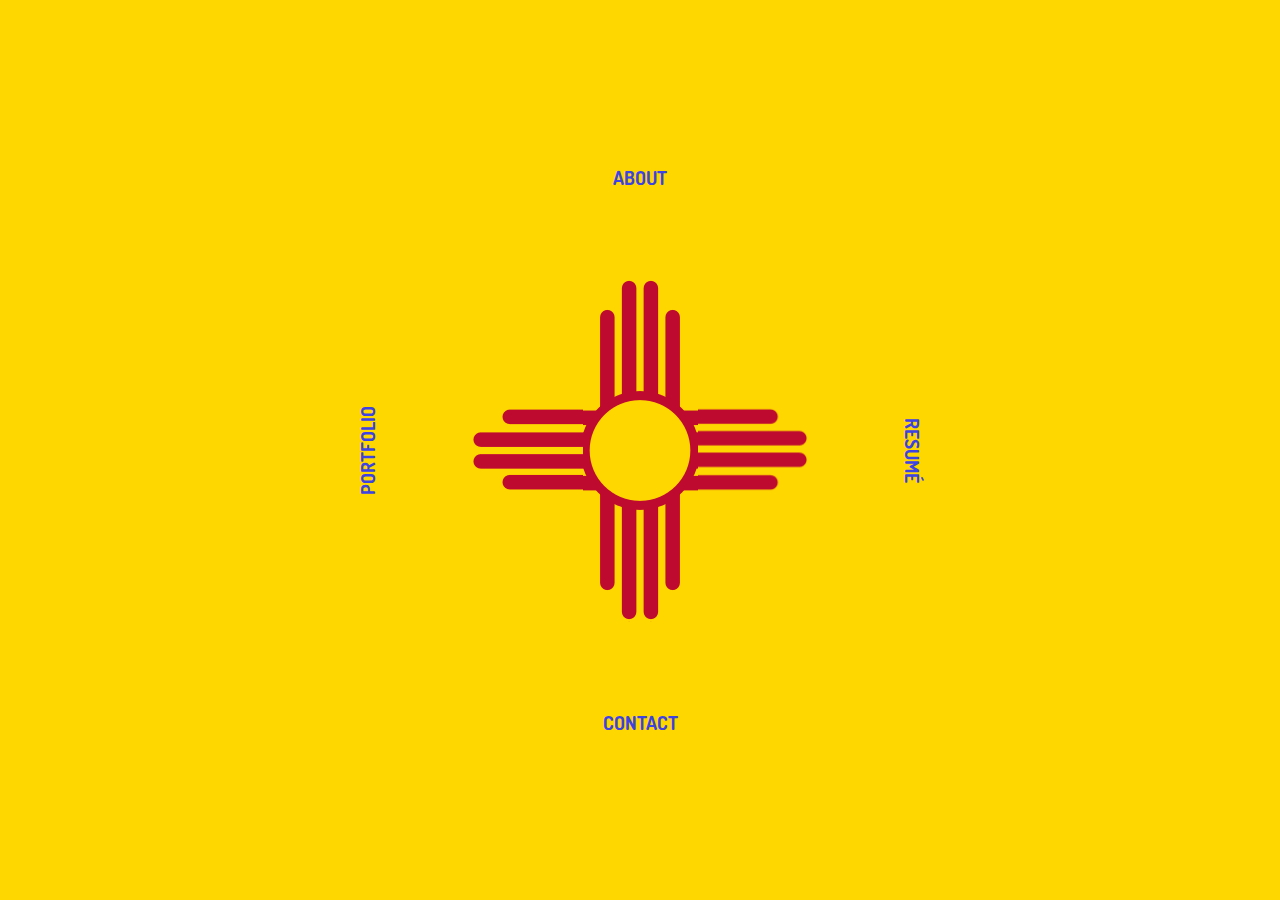
<file: index.html>
<!DOCTYPE html>
<html lang="en">
<head>
    <meta charset="UTF-8">
    <meta http-equiv="X-UA-Compatible" content="IE=edge">
    <meta name="viewport" content="width=device-width, initial-scale=1.0">
    <title>Document</title>
    <link rel="preconnect" href="https://fonts.googleapis.com">
    <link rel="preconnect" href="https://fonts.gstatic.com" crossorigin>
    <link rel="stylesheet" href="./style.css">
    <link rel="preconnect" href="https://fonts.googleapis.com">
    <link rel="preconnect" href="https://fonts.gstatic.com" crossorigin>
    <link href="https://fonts.googleapis.com/css2?family=Dosis:wght@500&display=swap" rel="stylesheet"> 
<!-- Please read commented section below -->
</head>
<body>
    <div class="topContainer">
        <div class="midContainer">
            <div id="top"><a onmouseover="slideUp()" onmouseout="reset()" href="./about/about.html">ABOUT </a></div>
            <div id="left"><a onmouseover="slideLeft()" onmouseout="reset()" href="./gallery/index.html">PORTFOLIO </a></div>
            <div id="right"><a onmouseover="slideRight()" onmouseout="reset()" href="./resume/resume.html">RESUMÉ </a></div>
            <div id="bottom"><a onmouseover="slideDown()" onmouseout="reset()" href="./contact/contact.html">CONTACT </a></div>
            <div id="topBars"><img src="./assets/top cropped.png"></div>
            <div id="leftBars"><img src="./assets/left cropped.png"></div>
            <div id="rightBars"><img src="./assets/right cropped.png"></div>
            <div id="bottomBars"><img src="./assets/bottom cropped.png"></div>
<!-- There is some artifacting on the images for the left and right bars that makes them appear incorrectly aligned. -->
<!-- I think I could fix this with decent image editing software, but I only have MS Paint.  -->
        </div>
    </div>
</body>
<script src="./scripts.js"></script>
</html>
</file>
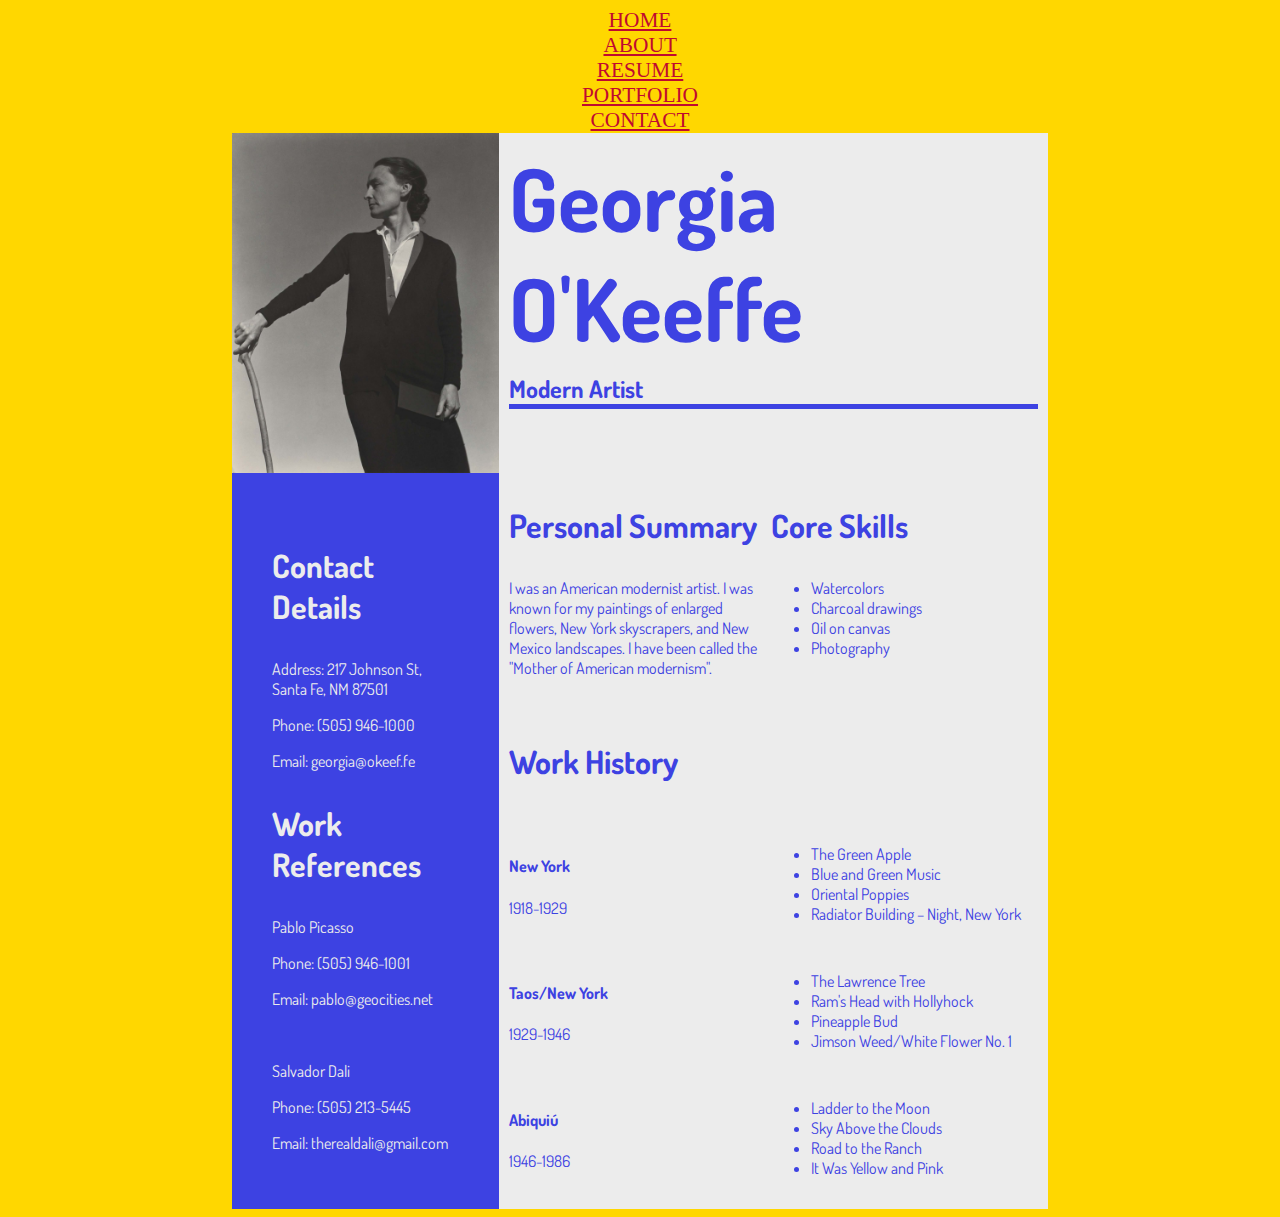
<file: resume/resume.html>
<!DOCTYPE html>
<html lang="en">
<head>
    <meta charset="UTF-8">
    <meta http-equiv="X-UA-Compatible" content="IE=edge">
    <meta name="viewport" content="width=device-width, initial-scale=1.0">
    <title>Document</title>
    <link rel="preconnect" href="https://fonts.googleapis.com">
    <link rel="preconnect" href="https://fonts.gstatic.com" crossorigin>
    <link rel="stylesheet" href="../resume/resumeStyle.css">
    <link rel="preconnect" href="https://fonts.googleapis.com">
<link rel="preconnect" href="https://fonts.gstatic.com" crossorigin>
<link href="https://fonts.googleapis.com/css2?family=Dosis:wght@500&display=swap" rel="stylesheet"> 
    
</head>
<header>
    <div class="logo"></div>
    <nav class="menu">
        <a href="../index.html">HOME</a>
        <a href="../about/about.html">ABOUT</a>
        <a href="../resume/resume.html">RESUME</a>
        <a href="../gallery/index.html">PORTFOLIO</a>
        <a href="../contact/contact.html">CONTACT</a>
    </nav>
</header>
<body>
<main>
        <div id="image">
            <img src="../assets/resumePicture.jpg" id="resumePic">
        </div>
        <div id="contact">
            <h3>Contact Details</h3>
            <p> Address: 217 Johnson St, Santa Fe, NM 87501</p>
            <p> Phone: (505) 946-1000</p>
            <p> Email: georgia@okeef.fe</p>
            <h3>Work References</h3>
            <p> Pablo Picasso</p>
            <p> Phone: (505) 946-1001</p>
            <p> Email: pablo@geocities.net</p>
            <br>
            <p> Salvador Dali</p>
            <p> Phone: (505) 213-5445</p>
            <p> Email: therealdali@gmail.com</p>
        </div>
        <div id="nametag">
            <h1> Georgia O'Keeffe</h1>
            <h2> Modern Artist</h2>
        </div>
        <div class="bar" id="summary">
            <div class="side">
                <h3> Personal Summary</h3>
                <div>
                <p> I was an American modernist artist. I was known for my paintings of enlarged flowers, New York skyscrapers, and New Mexico landscapes. I have been called the "Mother of American modernism".</p> </div>
            </div>
            <div class="side">
                <h3>Core Skills</h3>
                <ul>
                    <li>Watercolors</li>
                    <li>Charcoal drawings</li>
                    <li>Oil on canvas</li>
                    <li>Photography</li>
                    <br>
                </ul>
            </div>
        </div>
        <div id="workHistory">
            <h3>Work History</h3>
        </div>
        <div class="bar" id="work1">
            <div class="side">
              <h4>New York</h4>
               <p>1918-1929</p>
            </div>
            <div class="side">
                <ul>
                    <li>The Green Apple</li>
                    <li>Blue and Green Music</li>
                    <li>Oriental Poppies</li>
                    <li>Radiator Building – Night, New York</li>
                </ul>
            </div>
        </div>
        <div class="bar" id="work2">
            <div class="side">
                <h4>Taos/New York</h4>
                <p>1929-1946</p>
            </div>
            <div class="side">
                <ul>
                    <li>The Lawrence Tree</li>
                    <li>Ram's Head with Hollyhock</li>
                    <li>Pineapple Bud</li>
                    <li>Jimson Weed/White Flower No. 1</li>
                </ul>
            </div>
        </div>
        <div class="bar" id="work3">
            <div class="side">
                <h4>Abiquiú</h4>
                <p>1946-1986</p>
            </div>
            <div class="side">
                <ul>
                    <li>Ladder to the Moon</li>
                    <li>Sky Above the Clouds</li>
                    <li>Road to the Ranch</li>
                    <li>It Was Yellow and Pink</li>
                </ul>
            </div>
        </div>
</main>
    
</body>
</html>
</file>
<file: style.css>
body {
    background-color: #ffd700;
    height: 100%;
    width: 100%;
    margin: 0px;
}
.topContainer {
    display: flex;
    justify-content: center;
    align-items: center;
    position: relative;
    width: 100%;
    height: 100vh;
    background-image: url('./assets/New-Mexico-State-Flag.png');
    background-position: center;
    background-repeat: no-repeat;
    margin: 0px;
    font-family: 'Dosis', sans-serif;
    font-size: larger;
    font-weight: bolder;

}
.midContainer {
    display: grid;
    grid-template-columns: 114px 114px 114px 114px 114px;
    grid-template-rows: 114px 114px 114px 114px 114px;
    grid-template-areas: 
    ". . top . ."
    ". . topBars . ."
    "left leftBars . rightBars right"
    ". . bottomBars . ."
    ". . bottom . .";
}
#top {
    grid-area: top;
    height: 114px;
    width: 114px;
    display: flex;
    justify-content: center;
    align-items: flex-start;   
}
#topBars {
    grid-area: topBars;
    display: flex;
    align-items: flex-start;
}
#left {
    grid-area: left;
    height: 114px;
    width: 114px;
    display: flex;
    align-items: center;
}
#leftBars {
    grid-area: leftBars;
    display: flex;
    justify-content: flex-start;
}
#right {
    grid-area: right;
    height: 114px;
    width: 114px;
    display: flex;
    align-items: center;
    justify-content: end;
    text-align: right;
}
#rightBars {
    grid-area: rightBars;
    display: flex;
    justify-content: flex-end;
}
#bottom {
    grid-area: bottom;
    height: 114px;
    width: 114px;
    display: flex;
    justify-content: center;
    text-align: center;
    align-items: flex-end;
}
#bottomBars {
    grid-area: bottomBars;
    display: flex;
    align-items: flex-end;
}
a {
    color: #3d42e2;
    text-decoration: none;
}
#left > a {
    writing-mode: vertical-rl;
    text-orientation: sideways;
    transform: rotate(180deg)
}
#right >a {
    writing-mode: vertical-rl;
    text-orientation: sideways;
}
/* animations */
.slideUp {
    animation-name: slideUp;
    animation-duration: .25s;
    animation-fill-mode: forwards;
}
@keyframes slideUp {
    from {
        transform: translate (0px, 0px);
    }
    to {
        transform: translate(0px, -70px);
    }
}
.slideLeft {
    animation-name: slideLeft;
    animation-duration: .25s;
    animation-fill-mode: forwards;
}
@keyframes slideLeft {
    from {
        transform: translate (0px, 0px);
    }
    to {
        transform: translate(-70px, 0px);
    }
}
.slideRight {
    animation-name: slideRight;
    animation-duration: .25s;
    animation-fill-mode: forwards;
}
@keyframes slideRight {
    from {
        transform: translate (0px, 0px);
    }
    to {
        transform: translate(70px, 0px);
    }
}
.slideDown {
    animation-name: slideDown;
    animation-duration: .25s;
    animation-fill-mode: forwards;
}
@keyframes slideDown {
    from {
        transform: translate (0px, 0px);
    }
    to {
        transform: translate(0px, 70px);
    }
}

@media (max-width:912px) {
    .midContainer {
        grid-template-columns: 114px 114px 114px;
        grid-template-rows: 114px 114px 114px;
        grid-template-areas: 
        "top . bottom"
        "3 . ."
        "left . right";
    }
    #topBars , #bottomBars , #leftBars , #rightBars {
        display: none;
    }
    #top {
        align-items: flex-end;
        justify-content: right;
    }
    #bottom {
        justify-content: left;
    }
    #left {
        align-items: flex-start;
        justify-content: right;
    }
    #left > a {
        writing-mode: horizontal-tb;
        text-orientation: sideways;
        transform: none;
    }
    #right {
        align-items: flex-start;
        justify-content: left;
    }
    #right >a {
        writing-mode: horizontal-tb;
        text-orientation: upright;
    }
}
</file>
<file: resume/resumeStyle.css>
header {
    display: flex;
    justify-content: center;
}
.menu {
    background-color: #ffd700;

    width: fit-content;
    font-size: 16pt;
    margin-left: 50%;
    margin-right: 50%;
    text-align: center;
}
.menu > a {
    color: #bf0a30;
}
.menu > a:hover {
    color: #8a0b2d;
}
body {
    background-color: #ffd700;
}

#resumePic {
    max-width: 100%;
    vertical-align: middle;
}
main {
    max-width: 8.5in;
    margin-left: auto;
    margin-right: auto;
    display: grid;
    grid-template-areas: 
    "image nametag nametag"
    "contact summary summary"
    "contact workHistory workHistory"
    "contact work1 work1"
    "contact work2 work2"
    "contact work3 work3";
    background-color: #ececec;
    color: #3d42e2;
    font-family: 'Dosis', sans-serif;
}
#contact {
    background-color:#3d42e2;
    color: #ececec;
    padding: 15%;
    grid-area: contact;
}
#contact > h3 {
    font-size: 24pt;
}
#workHistory {
    margin-left: 10px;
}
h1 {
    font-size: 65pt;
    margin: 10px;
}
h2 {
    margin: 10px;
    border-bottom: 5px #3d42e2 solid;
}
#column2 > h3 {
    margin: 10px;
}
.bar {
    margin-left: 10px;
}
.side {
    display: inline-block;
    width: 2.7in;
    vertical-align: middle;
}
h3 {
    font-size: 24pt;
}
#image {
    grid-area: image;
}
#nametag {
    grid-area: nametag;
}
#summary {
    grid-area: summary;
}
#workHistory {
    grid-area: workHistory;
}
#work1 {
    grid-area: work1;
}
#work2 {
    grid-area: work2;
}
#work3 {
    grid-area: work3;
}
@media (max-width: 848px) {
    main {
    grid-template-areas: 
    "image"
    "nametag"
    "summary"
    "workHistory"
    "work1"
    "work2"
    "work3"
    "contact";
    justify-items: center;
    width: fit-content;
    }
    .side {
        
        max-width: 50%;
    }
    #resumePic {
        max-height: 500px;
    }
    #workHistory {
        margin: auto;
    }
    #work1 {
        width: 100%;
    }
    #work2 {
        width: 100%;
    }
    #work3 {
        width: 100%;
    }
    main > div > div> h4 {
        margin: 10px;
        width: 100px;
        text-align: right;

    }
    main > div > div > p {
        margin: 10px;
        text-align: right;
        width: 100px;
    }
    #contact {
        padding-top: 1%;
        padding-bottom: 5%;
    }
}
@media (max-width: 564px) {
    main {
        grid-template-areas: 
        "image"
        "nametag"
        "summary"
        "workHistory"
        "work1"
        "work2"
        "work3"
        "contact";
        justify-items: center;
        width: fit-content;
        }
    div {
        margin: auto;
        text-align: center;
    }
    main > div > div> h4 {
        margin: auto;
        width: auto;
        text-align: center
    }
    main > div > div > p {
        margin: auto;
        width: auto;
        text-align: center
    }
}
</file>
